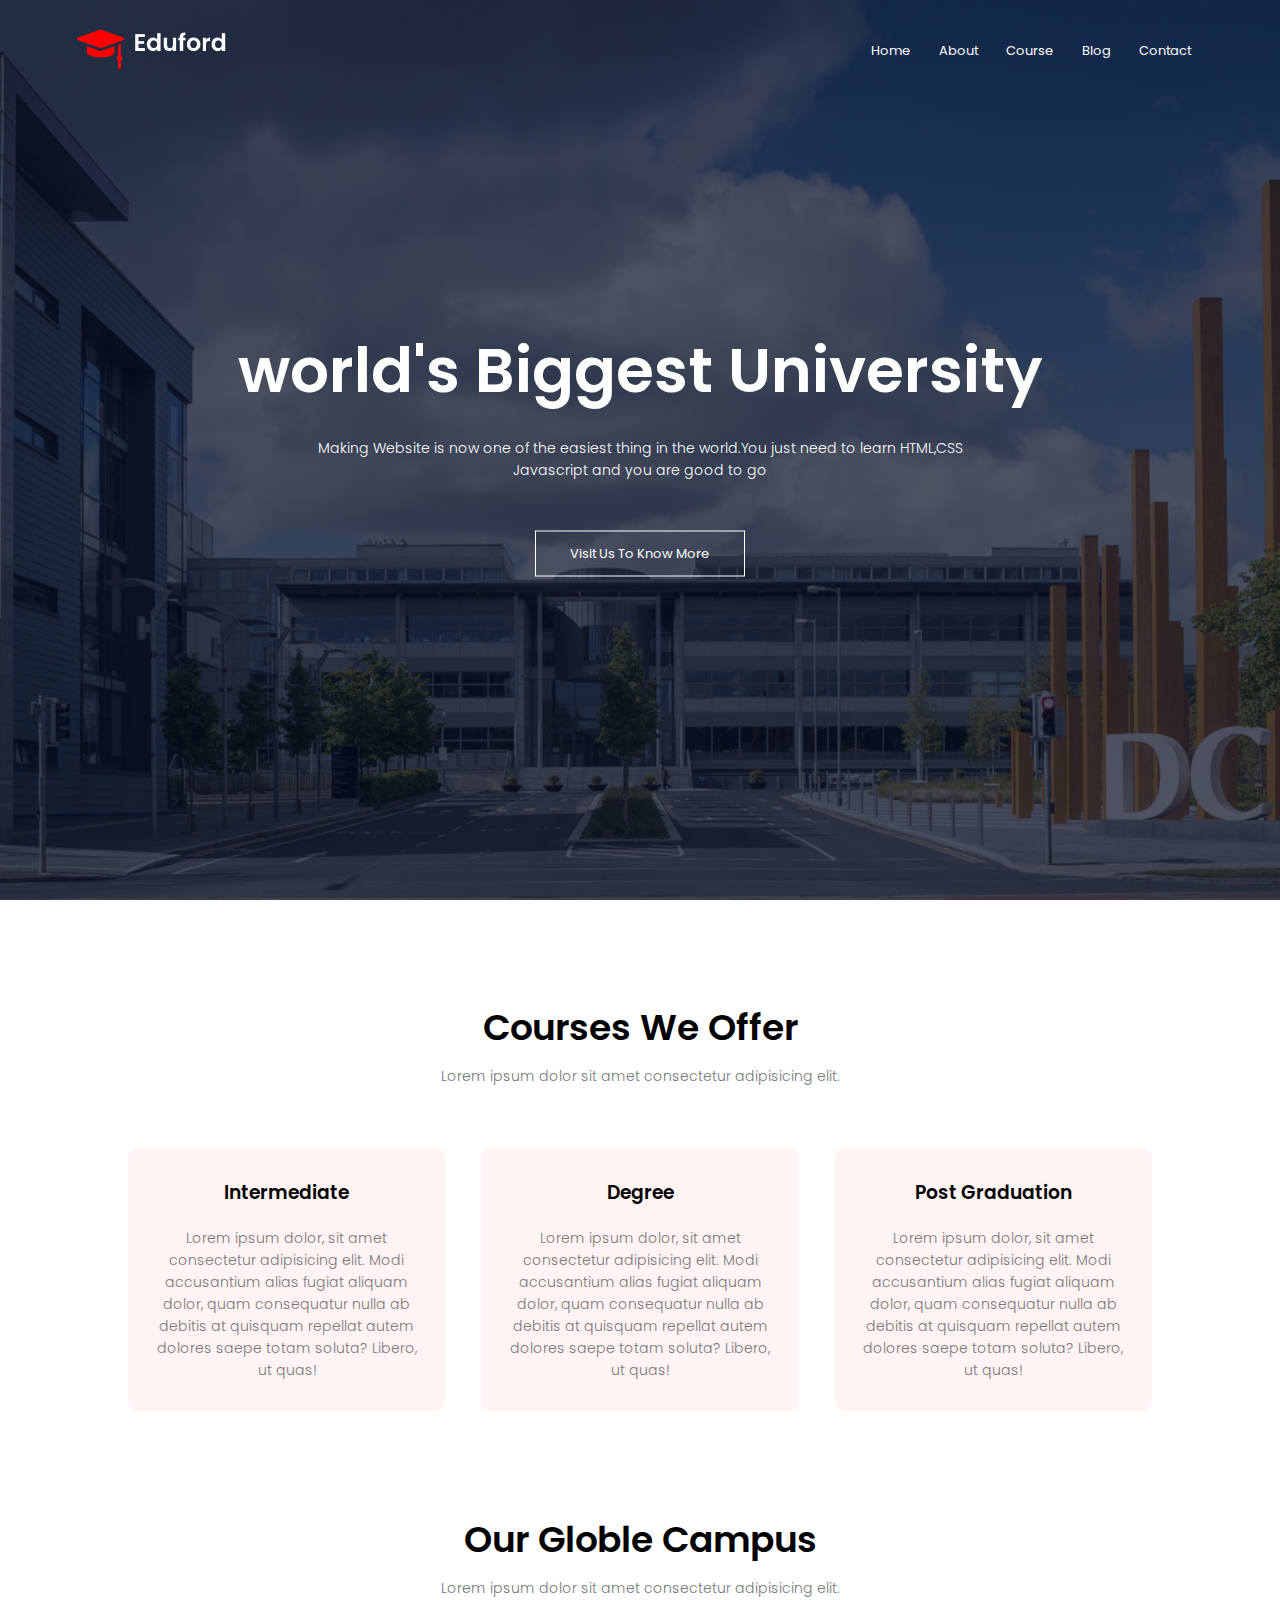
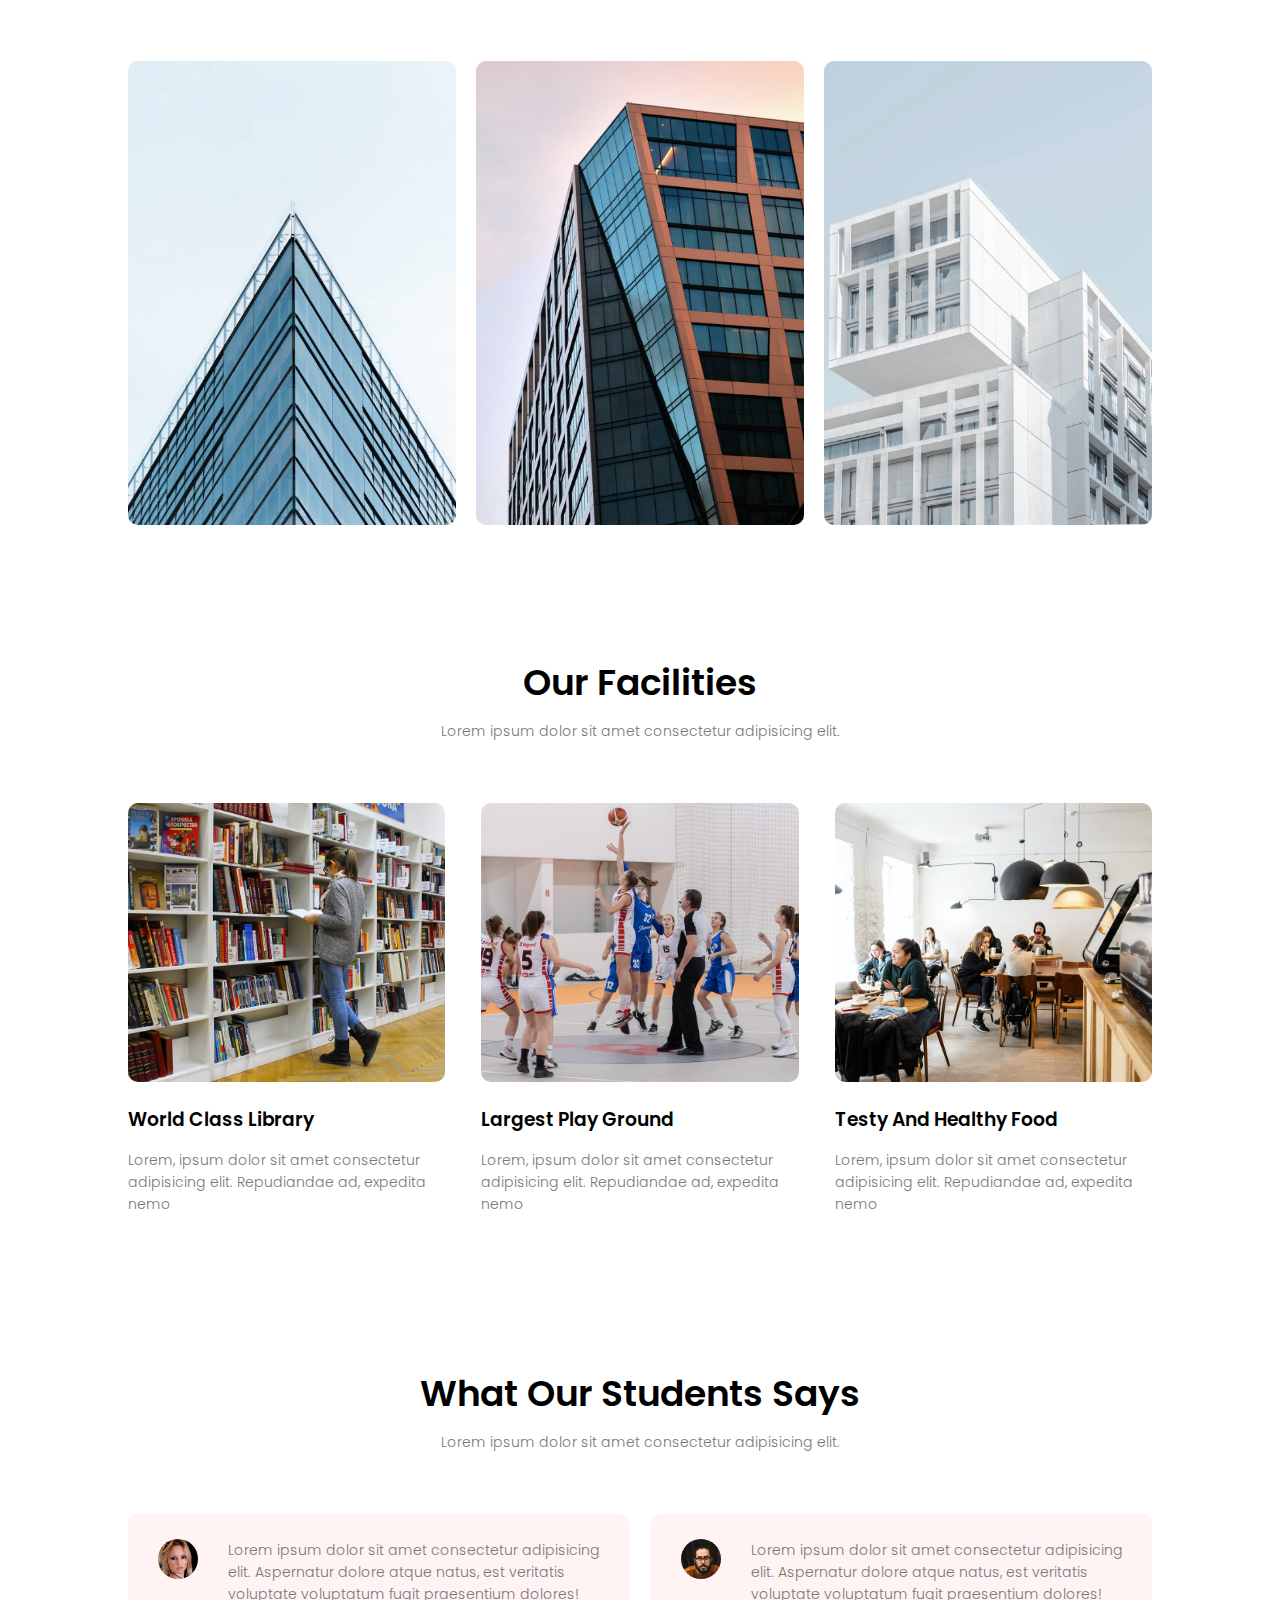
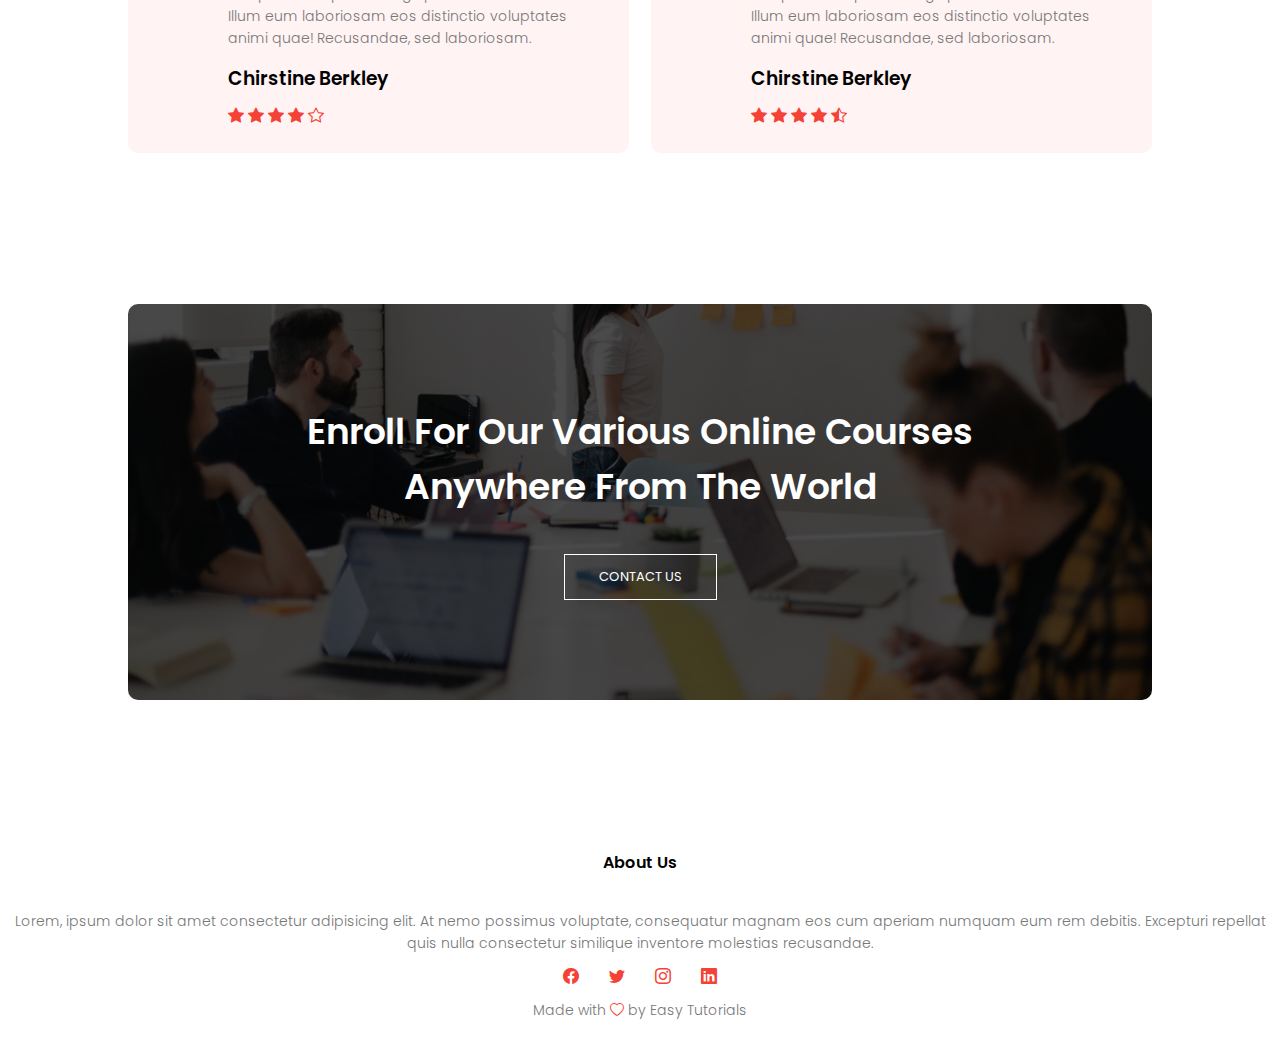
<file: index.html>
<!DOCTYPE html>
<html lang="en">
<head>
    <meta charset="UTF-8">
    <meta name="viewport" content="width=device-width, initial-scale=1.0">
    <title>Project6</title>
    <link rel="stylesheet" href="style.css">
    <link rel="preconnect" href="https://fonts.googleapis.com">
<link rel="preconnect" href="https://fonts.gstatic.com" crossorigin>
<link href="https://fonts.googleapis.com/css2?family=Poppins:ital,wght@0,200;0,300;0,400;1,200;1,300;1,400&family=Roboto:ital,wght@0,100;0,300;0,400;0,500;0,700;0,900;1,300;1,400;1,700;1,900&display=swap" rel="stylesheet">
<link rel="stylesheet" href="https://cdn.jsdelivr.net/npm/bootstrap-icons@1.3.0/font/bootstrap-icons.css">
</head>
<body>
    <section class="header">
    <nav>
        <a href="index.html" class="logo"><img src="/Assest/logo (1).png" alt=""></a>
        <div class="nav-links" id="navLinks">
            <i class="bi bi-x" onclick="hideMenu()"></i>
            <ul>
                <li><a href="index.html">Home</a></li>
                <li><a href="about.html">About</a></li>
                <li><a href="course.html">Course</a></li>
                <li><a href="blog.html">Blog</a></li>
                <li><a href="contact.html">Contact</a></li>
            </ul>
        </div>
        <i class="bi bi-list" onclick="showMenu()"></i>
    </nav>
    <div class="text-box">
        <h1>world's Biggest University</h1>
        <p>Making Website is now one of the easiest thing in the world.You just need to learn HTML,CSS <br>Javascript and you are good to go</p>
        <a href="#" class="hero-btn">Visit Us To Know More</a>
    </div>
    </section>
    <!-- courses -->
    <section class="course">
        <h1>Courses We Offer</h1>
        <p>Lorem ipsum dolor sit amet consectetur adipisicing elit.</p>

        <div class="raw">
            <div class="course-col">
                <h3>Intermediate</h3>
                <p>Lorem ipsum dolor, sit amet consectetur adipisicing elit. Modi accusantium alias fugiat aliquam dolor, quam consequatur nulla ab debitis at quisquam repellat autem dolores saepe totam soluta? Libero, ut quas!</p>
            </div>
            <div class="course-col">
                <h3>Degree</h3>
                <p>Lorem ipsum dolor, sit amet consectetur adipisicing elit. Modi accusantium alias fugiat aliquam dolor, quam consequatur nulla ab debitis at quisquam repellat autem dolores saepe totam soluta? Libero, ut quas!</p>
            </div>
            <div class="course-col">
                <h3>Post Graduation</h3>
                <p>Lorem ipsum dolor, sit amet consectetur adipisicing elit. Modi accusantium alias fugiat aliquam dolor, quam consequatur nulla ab debitis at quisquam repellat autem dolores saepe totam soluta? Libero, ut quas!</p>
            </div>
        </div>

    </section>

    <!-- campus -->

    <section class="campus">
        <h1>Our Globle Campus</h1>
        <p>Lorem ipsum dolor sit amet consectetur adipisicing elit.</p>

        <div class="raw">
            <div class="campus-col">
                <img src="Assest/london.png" alt="">
                <div class="layer">
                    <h3>LONDON</h3>
                </div>
            </div>
            <div class="campus-col">
                <img src="Assest/newyork.png" alt="">
                <div class="layer">
                    <h3>NEW YOURK</h3>
                </div>
            </div>
            <div class="campus-col">
                <img src="Assest/washington.png" alt="">
                <div class="layer">
                    <h3>WASHINGTON</h3>
                </div>
            </div>
        </div>
    </section>

    <!-- Facilities -->
    <section class="facilities">
        <h1>Our Facilities</h1>
        <p>Lorem ipsum dolor sit amet consectetur adipisicing elit.</p>

        <div class="raw">
            <div class="facilities-col">
                <img src="Assest/library.png" alt="">
                <h3>World Class Library</h3>
                <p>Lorem, ipsum dolor sit amet consectetur adipisicing elit. Repudiandae ad, expedita nemo</p>
            </div>
            <div class="facilities-col">
                <img src="Assest/basketball.png" alt="">
                <h3>Largest Play Ground</h3>
                <p>Lorem, ipsum dolor sit amet consectetur adipisicing elit. Repudiandae ad, expedita nemo</p>
            </div>
            <div class="facilities-col">
                <img src="Assest/cafeteria.png" alt="">
                <h3>Testy And Healthy Food</h3>
                <p>Lorem, ipsum dolor sit amet consectetur adipisicing elit. Repudiandae ad, expedita nemo</p>
            </div>
        </div>
    </section>

    <!-- testimonials -->

    <section class="testimonials">
        <h1>What Our Students Says</h1>
        <p>Lorem ipsum dolor sit amet consectetur adipisicing elit.</p>

        <div class="raw">
            <div class="testimonials-col">
                <img src="Assest/user1.jpg" alt="">
                <div>
                    <p>Lorem ipsum dolor sit amet consectetur adipisicing elit. Aspernatur dolore atque natus, est veritatis voluptate voluptatum fugit praesentium dolores! Illum eum laboriosam eos distinctio voluptates animi quae! Recusandae, sed laboriosam.</p>
                    <h3>Chirstine Berkley</h3>
                    <i class="bi bi-star-fill"></i>
                    <i class="bi bi-star-fill"></i>
                    <i class="bi bi-star-fill"></i>
                    <i class="bi bi-star-fill"></i>
                    <i class="bi bi-star"></i>
                </div>
            </div>
            <div class="testimonials-col">
                <img src="Assest/user2.jpg" alt="">
                <div>
                    <p>Lorem ipsum dolor sit amet consectetur adipisicing elit. Aspernatur dolore atque natus, est veritatis voluptate voluptatum fugit praesentium dolores! Illum eum laboriosam eos distinctio voluptates animi quae! Recusandae, sed laboriosam.</p>
                    <h3>Chirstine Berkley</h3>
                    <i class="bi bi-star-fill"></i>
                    <i class="bi bi-star-fill"></i>
                    <i class="bi bi-star-fill"></i>
                    <i class="bi bi-star-fill"></i>
                    <i class="bi bi-star-half"></i>
                </div>
            </div>
        </div>

    </section>

    <!-- Call to action -->
    <section class="cta">
        <h1>Enroll For Our Various Online Courses<br>Anywhere From The World</h1>
        <a href="" class="hero-btn">CONTACT US</a>
    </section>

    <!-- Footer -->
    <section class="footer">
        <h4>About Us</h4>
        <p>Lorem, ipsum dolor sit amet consectetur adipisicing elit. At nemo possimus voluptate, consequatur magnam eos cum aperiam numquam eum rem debitis. Excepturi repellat quis nulla consectetur similique inventore molestias recusandae.</p>
        <div class="icons">
            <i class="bi bi-facebook"></i>
            <i class="bi bi-twitter"></i>
            <i class="bi bi-instagram"></i>
            <i class="bi bi-linkedin"></i>
        </div>
        <p>Made with <i class="bi bi-heart"></i> by Easy Tutorials</p>
    </section>

    <!-- javaScript for togglle -->
    <script>
        var navLinks = document.getElementById("navLinks");

        function showMenu(){
            navLinks.style.right = "0";
        }

        function hideMenu(){
            navLinks.style.right = "-200px";
        }
    </script>
</body>
</html>
</file>
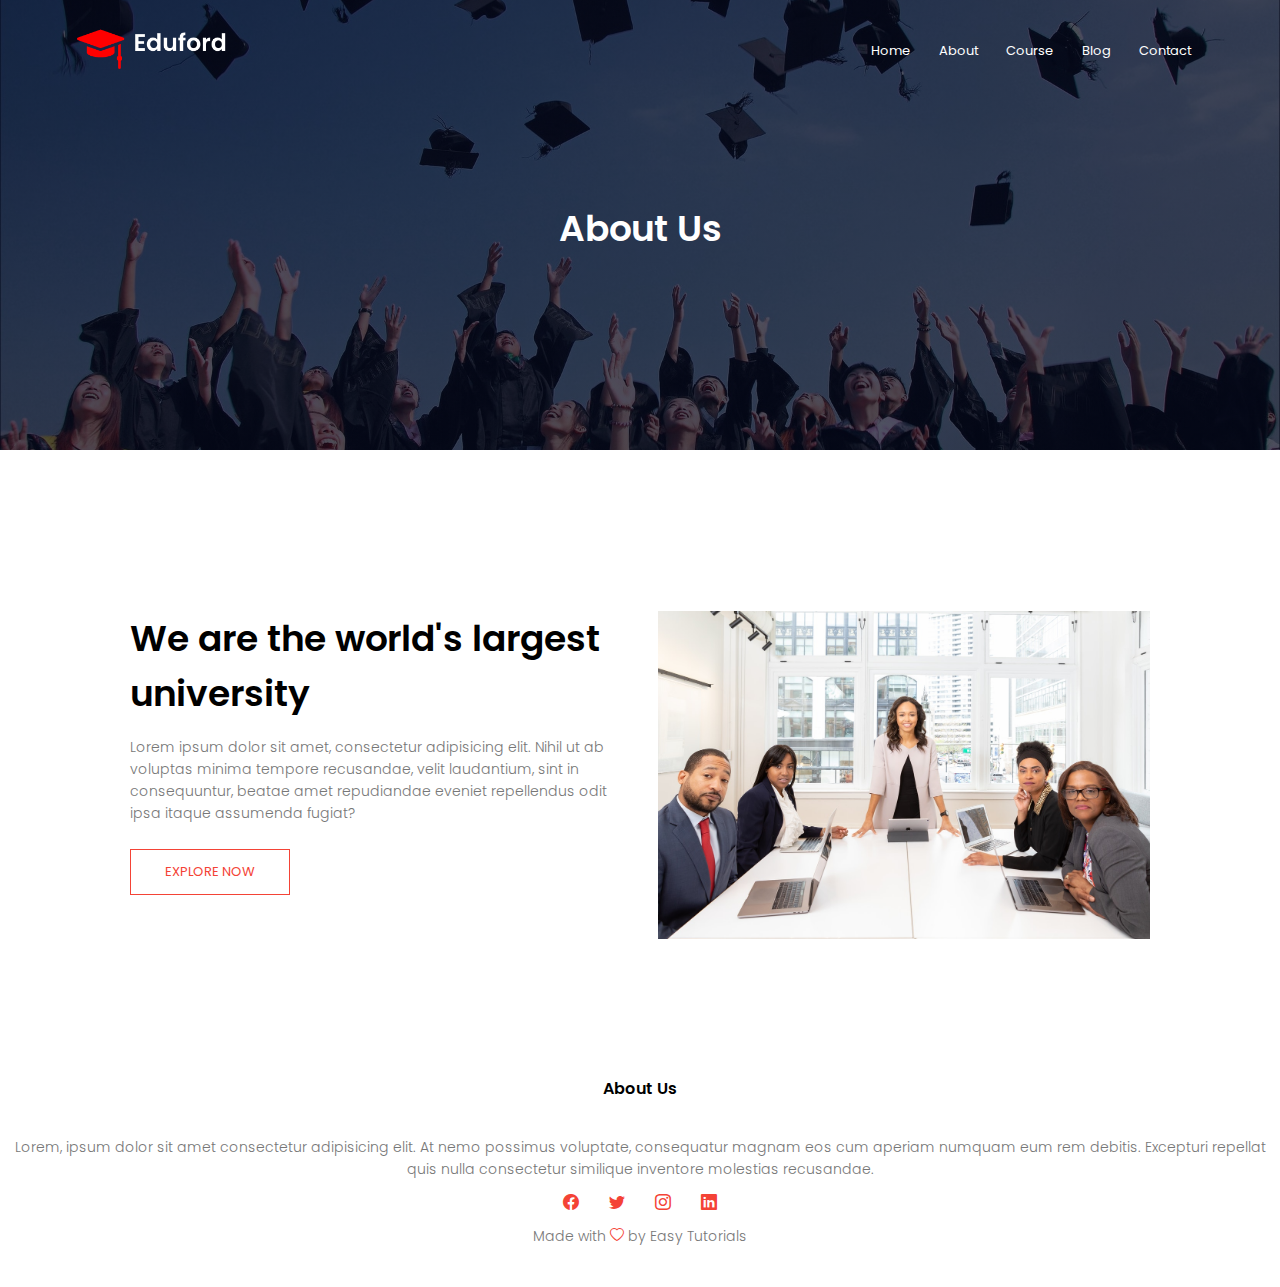
<file: about.html>
<!DOCTYPE html>
<html lang="en">
<head>
    <meta charset="UTF-8">
    <meta name="viewport" content="width=device-width, initial-scale=1.0">
    <title>Project6</title>
    <link rel="stylesheet" href="style.css">
    <link rel="preconnect" href="https://fonts.googleapis.com">
<link rel="preconnect" href="https://fonts.gstatic.com" crossorigin>
<link href="https://fonts.googleapis.com/css2?family=Poppins:ital,wght@0,200;0,300;0,400;1,200;1,300;1,400&family=Roboto:ital,wght@0,100;0,300;0,400;0,500;0,700;0,900;1,300;1,400;1,700;1,900&display=swap" rel="stylesheet">
<link rel="stylesheet" href="https://cdn.jsdelivr.net/npm/bootstrap-icons@1.3.0/font/bootstrap-icons.css">
</head>
<body>
    <section class="sub-header">
    <nav>
        <a href="index.html" class="logo"><img src="Assest/logo (1).png" alt=""></a>
        <div class="nav-links" id="navLinks">
            <i class="bi bi-x" onclick="hideMenu()"></i>
            <ul>
                <li><a href="index.html">Home</a></li>
                <li><a href="about.html">About</a></li>
                <li><a href="course.html">Course</a></li>
                <li><a href="blog.html">Blog</a></li>
                <li><a href="contact.html">Contact</a></li>
            </ul>
        </div>
        <i class="bi bi-list" onclick="showMenu()"></i>
    </nav>
    <h1>About Us</h1>
    </section>

    <!-- About us content -->
    <section class="about-us">
        <div class="raw">
            <div class="about-col">
                <h1>We are the world's largest university</h1>
                <p>Lorem ipsum dolor sit amet, consectetur adipisicing elit. Nihil ut ab voluptas minima tempore recusandae, velit laudantium, sint in consequuntur, beatae amet repudiandae eveniet repellendus odit ipsa itaque assumenda fugiat?</p>
                <a href="" class="hero-btn red-btn">EXPLORE NOW</a>
            </div>
            <div class="about-col">
                <img src="Assest/about.jpg" alt="">
            </div>
        </div>
    </section>
    
    <!-- Footer -->
    <section class="footer">
        <h4>About Us</h4>
        <p>Lorem, ipsum dolor sit amet consectetur adipisicing elit. At nemo possimus voluptate, consequatur magnam eos cum aperiam numquam eum rem debitis. Excepturi repellat quis nulla consectetur similique inventore molestias recusandae.</p>
        <div class="icons">
            <i class="bi bi-facebook"></i>
            <i class="bi bi-twitter"></i>
            <i class="bi bi-instagram"></i>
            <i class="bi bi-linkedin"></i>
        </div>
        <p>Made with <i class="bi bi-heart"></i> by Easy Tutorials</p>
    </section>

    <!-- javaScript for togglle -->
    <script>
        var navLinks = document.getElementById("navLinks");

        function showMenu(){
            navLinks.style.right = "0";
        }

        function hideMenu(){
            navLinks.style.right = "-200px";
        }
    </script>
</body>
</html>
</file>
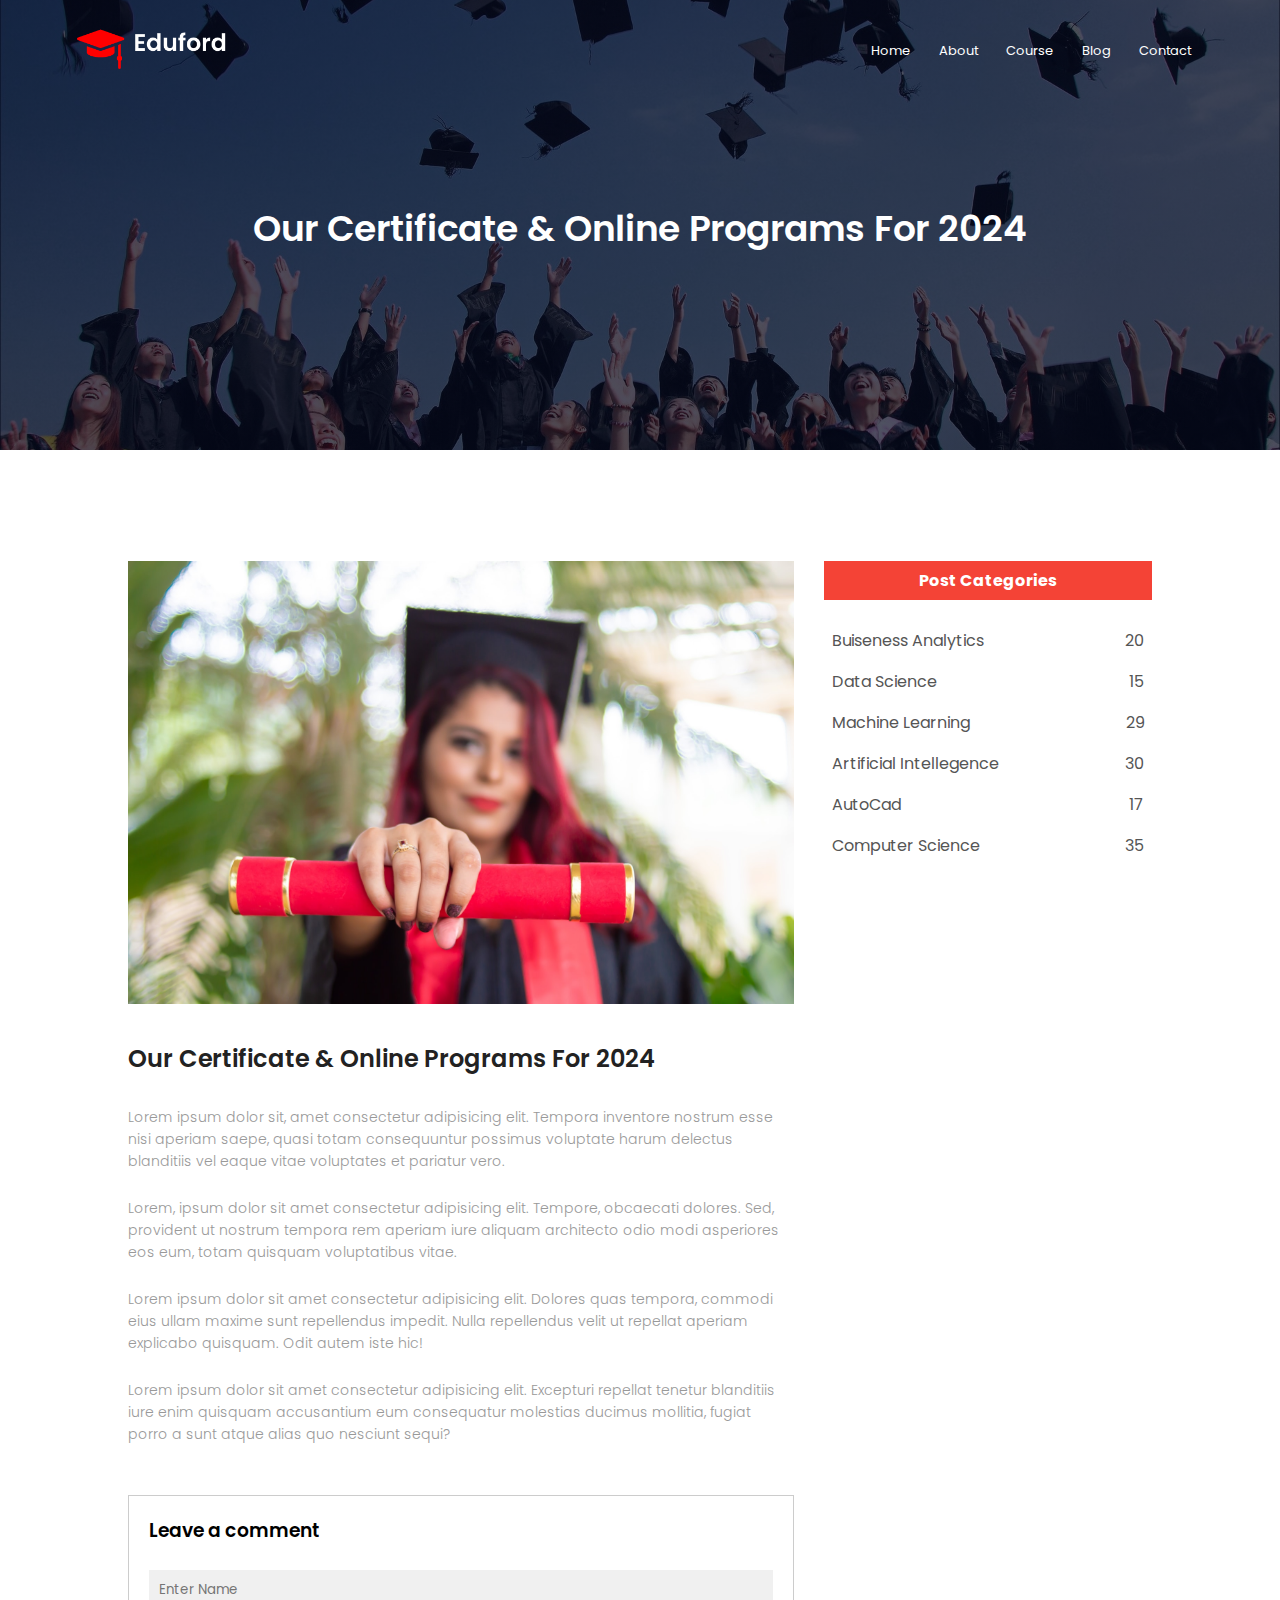
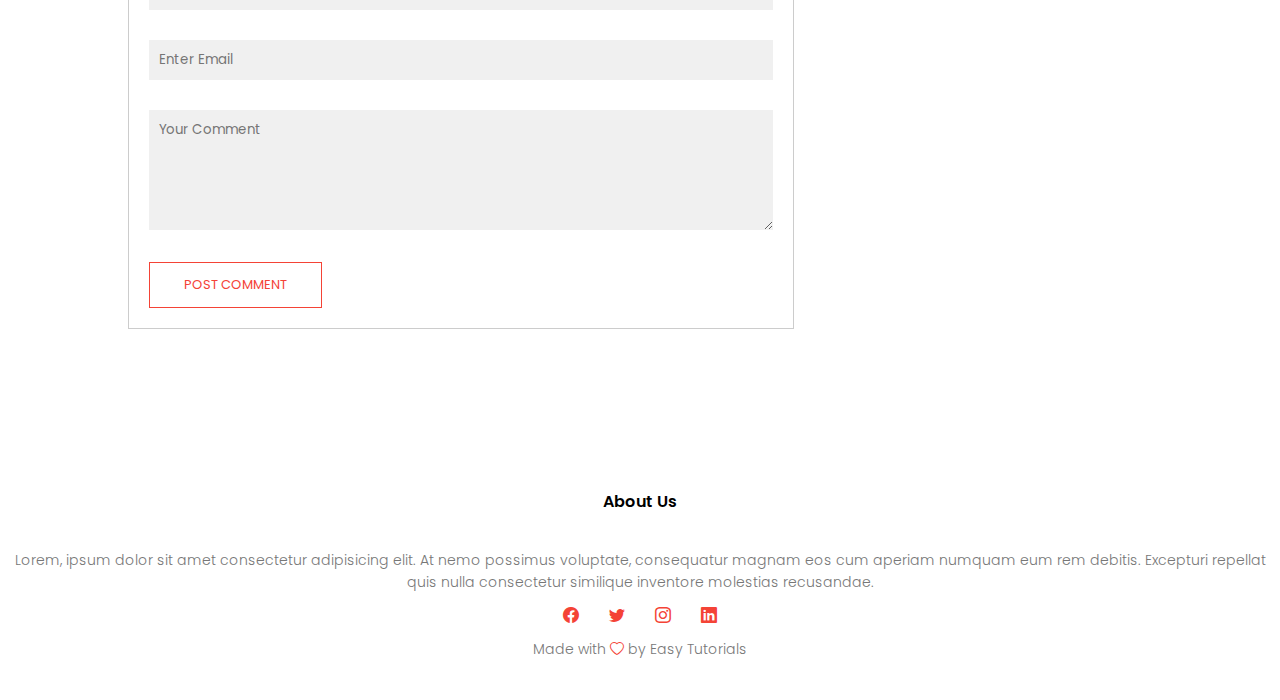
<file: blog.html>
<!DOCTYPE html>
<html lang="en">
<head>
    <meta charset="UTF-8">
    <meta name="viewport" content="width=device-width, initial-scale=1.0">
    <title>Project6</title>
    <link rel="stylesheet" href="style.css">
    <link rel="preconnect" href="https://fonts.googleapis.com">
<link rel="preconnect" href="https://fonts.gstatic.com" crossorigin>
<link href="https://fonts.googleapis.com/css2?family=Poppins:ital,wght@0,200;0,300;0,400;1,200;1,300;1,400&family=Roboto:ital,wght@0,100;0,300;0,400;0,500;0,700;0,900;1,300;1,400;1,700;1,900&display=swap" rel="stylesheet">
<link rel="stylesheet" href="https://cdn.jsdelivr.net/npm/bootstrap-icons@1.3.0/font/bootstrap-icons.css">
</head>
<body>
    <section class="sub-header">
    <nav>
        <a href="index.html" class="logo"><img src="Assest/logo (1).png" alt=""></a>
        <div class="nav-links" id="navLinks">
            <i class="bi bi-x" onclick="hideMenu()"></i>
            <ul>
                <li><a href="index.html">Home</a></li>
                <li><a href="about.html">About</a></li>
                <li><a href="course.html">Course</a></li>
                <li><a href="blog.html">Blog</a></li>
                <li><a href="contact.html">Contact</a></li>
            </ul>
        </div>
        <i class="bi bi-list" onclick="showMenu()"></i>
    </nav>
    <h1>Our Certificate & Online Programs For 2024</h1>
    </section>
    <!-- blog page content -->
    <section class="blog-content">
        <div class="raw">
            <div class="blog-left">
                <img src="Assest/certificate.jpg" alt="">
                <h2>Our Certificate & Online Programs For 2024</h2>
                <p>Lorem ipsum dolor sit, amet consectetur adipisicing elit. Tempora inventore nostrum esse nisi aperiam saepe, quasi totam consequuntur possimus voluptate harum delectus blanditiis vel eaque vitae voluptates et pariatur vero.</p>
                <br>
                <p>Lorem, ipsum dolor sit amet consectetur adipisicing elit. Tempore, obcaecati dolores. Sed, provident ut nostrum tempora rem aperiam iure aliquam architecto odio modi asperiores eos eum, totam quisquam voluptatibus vitae.</p>
                <br>
                <p>Lorem ipsum dolor sit amet consectetur adipisicing elit. Dolores quas tempora, commodi eius ullam maxime sunt repellendus impedit. Nulla repellendus velit ut repellat aperiam explicabo quisquam. Odit autem iste hic!</p>
                <br>
                <p>Lorem ipsum dolor sit amet consectetur adipisicing elit. Excepturi repellat tenetur blanditiis iure enim quisquam accusantium eum consequatur molestias ducimus mollitia, fugiat porro a sunt atque alias quo nesciunt sequi?</p>
                
                <div class="comment-box">
                    <h3>Leave a comment</h3>
                    <form action="" class="comment-form">
                        <input type="text" placeholder="Enter Name">
                        <input type="email" placeholder="Enter Email">
                        <textarea rows="5" placeholder="Your Comment"></textarea>
                        <button type="submit" class="hero-btn red-btn">POST COMMENT</button>
                    </form>
                </div>
            </div>
            <div class="blog-right">
                <h2>Post Categories</h2>
                <div>
                    <span>Buiseness Analytics</span>
                    <span>20</span>
                </div>
                <div>
                    <span>Data Science</span>
                    <span>15</span>
                </div>
                <div>
                    <span>Machine Learning</span>
                    <span>29</span>
                </div>
                <div>
                    <span>Artificial Intellegence</span>
                    <span>30</span>
                </div>
                <div>
                    <span>AutoCad</span>
                    <span>17</span>
                </div>
                <div>
                    <span>Computer Science</span>
                    <span>35</span>
                </div>
            </div>
        </div>
    </section>

    
    
    <!-- Footer -->
    <section class="footer">
        <h4>About Us</h4>
        <p>Lorem, ipsum dolor sit amet consectetur adipisicing elit. At nemo possimus voluptate, consequatur magnam eos cum aperiam numquam eum rem debitis. Excepturi repellat quis nulla consectetur similique inventore molestias recusandae.</p>
        <div class="icons">
            <i class="bi bi-facebook"></i>
            <i class="bi bi-twitter"></i>
            <i class="bi bi-instagram"></i>
            <i class="bi bi-linkedin"></i>
        </div>
        <p>Made with <i class="bi bi-heart"></i> by Easy Tutorials</p>
    </section>

    <!-- javaScript for togglle -->
    <script>
        var navLinks = document.getElementById("navLinks");

        function showMenu(){
            navLinks.style.right = "0";
        }

        function hideMenu(){
            navLinks.style.right = "-200px";
        }
    </script>
</body>
</html>
</file>
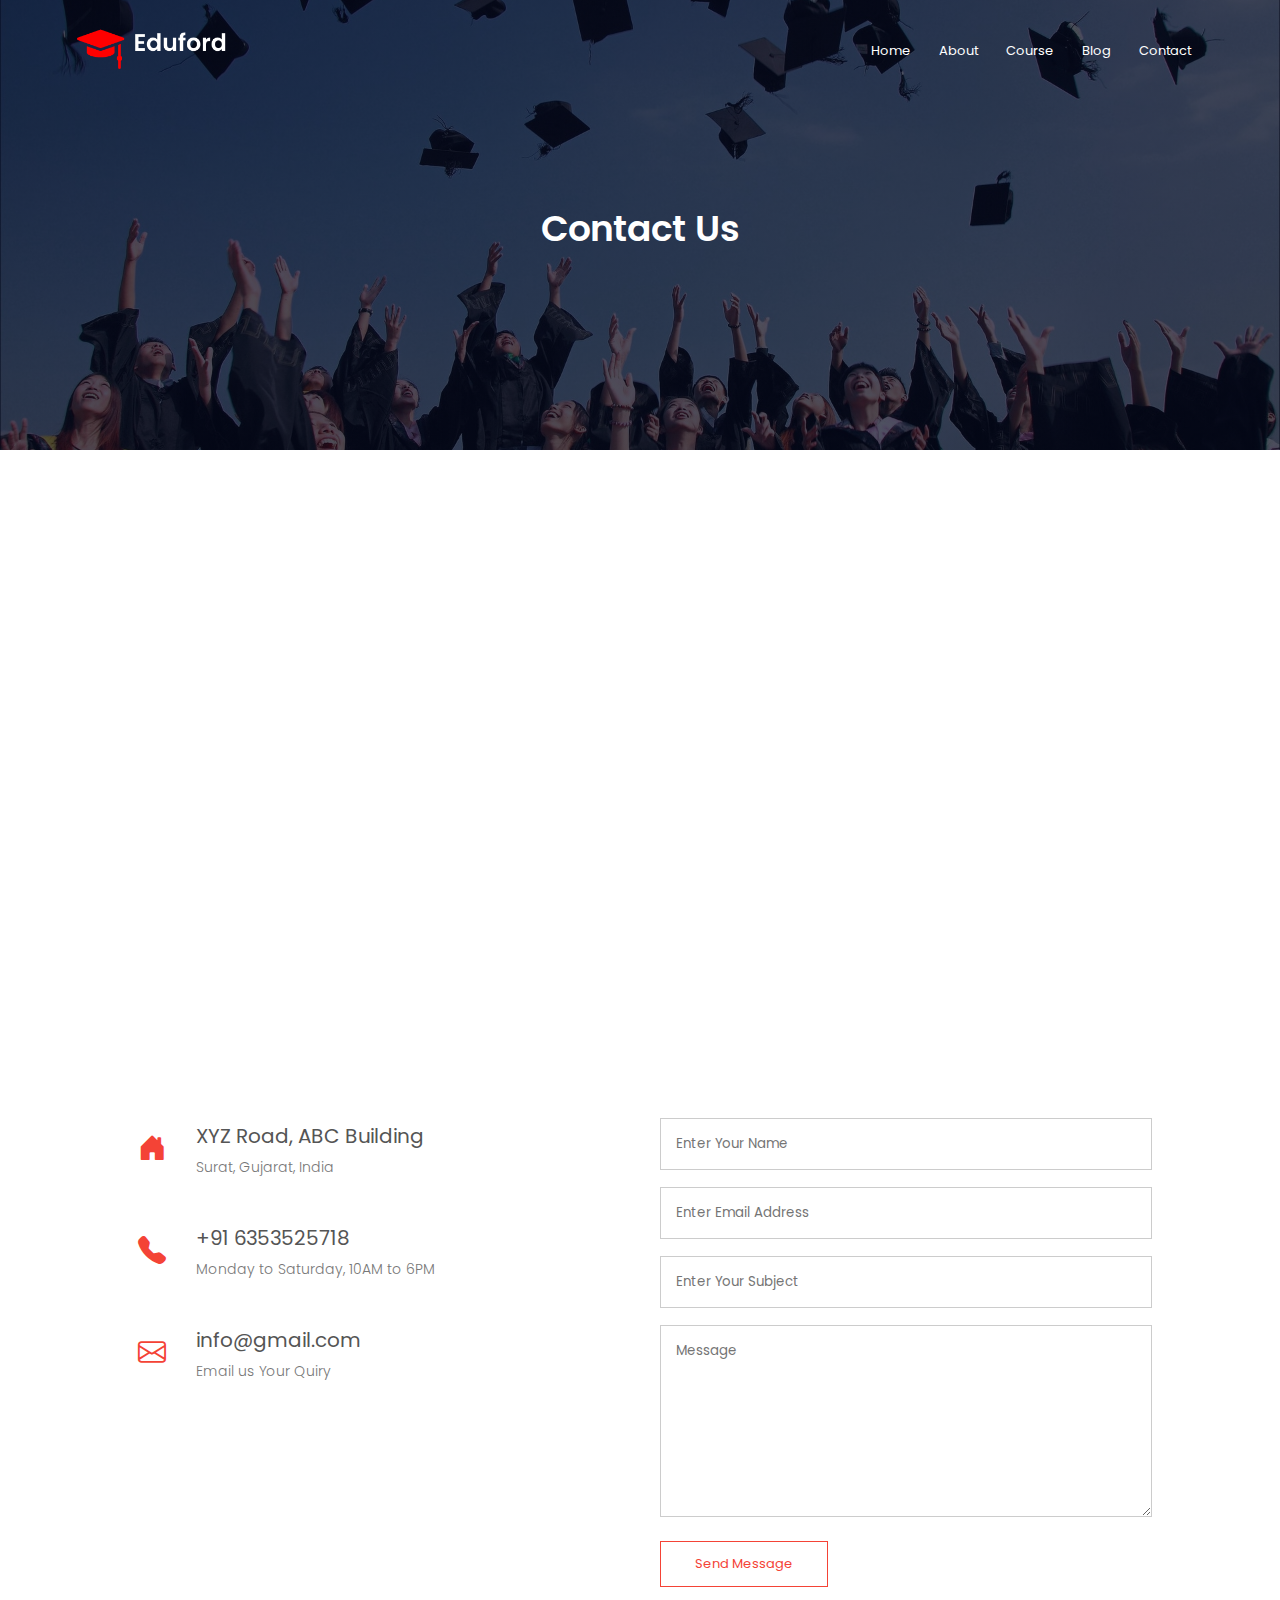
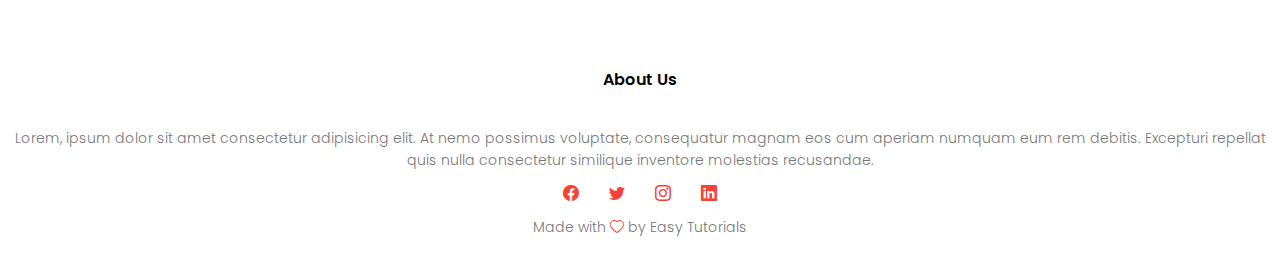
<file: contact.html>
<!DOCTYPE html>
<html lang="en">
<head>
    <meta charset="UTF-8">
    <meta name="viewport" content="width=device-width, initial-scale=1.0">
    <title>Project6</title>
    <link rel="stylesheet" href="style.css">
    <link rel="preconnect" href="https://fonts.googleapis.com">
<link rel="preconnect" href="https://fonts.gstatic.com" crossorigin>
<link href="https://fonts.googleapis.com/css2?family=Poppins:ital,wght@0,200;0,300;0,400;1,200;1,300;1,400&family=Roboto:ital,wght@0,100;0,300;0,400;0,500;0,700;0,900;1,300;1,400;1,700;1,900&display=swap" rel="stylesheet">
<link rel="stylesheet" href="https://cdn.jsdelivr.net/npm/bootstrap-icons@1.3.0/font/bootstrap-icons.css">
</head>
<body>
    <section class="sub-header">
    <nav>
        <a href="index.html" class="logo"><img src="Assest/logo (1).png" alt=""></a>
        <div class="nav-links" id="navLinks">
            <i class="bi bi-x" onclick="hideMenu()"></i>
            <ul>
                <li><a href="index.html">Home</a></li>
                <li><a href="about.html">About</a></li>
                <li><a href="course.html">Course</a></li>
                <li><a href="blog.html">Blog</a></li>
                <li><a href="contact.html">Contact</a></li>
            </ul>
        </div>
        <i class="bi bi-list" onclick="showMenu()"></i>
    </nav>
    <h1>Contact Us</h1>
    </section>
<!-- contact us -->
    <section class="location">
        <iframe src="https://www.google.com/maps/embed?pb=!1m18!1m12!1m3!1d3720.831481765523!2d72.8586710750352!3d21.159103680523067!2m3!1f0!2f0!3f0!3m2!1i1024!2i768!4f13.1!3m3!1m2!1s0x3be04fd65f74c9ad%3A0x7767281ebf0f2e03!2sNavagam%20Vegetable%20Market!5e0!3m2!1sen!2sin!4v1709022121725!5m2!1sen!2sin" width="600" height="450" style="border:0;" allowfullscreen="" loading="lazy" referrerpolicy="no-referrer-when-downgrade"></iframe>
    </section>

    <section class="contact-us">
        <div class="raw">
            <div class="contact-col">
                <div>
                    <i class="bi bi-house-door-fill"></i>
                    <span>
                        <h5>XYZ Road, ABC Building</h5>
                        <p>Surat, Gujarat, India</p>
                    </span>
                </div>
                <div>
                    <i class="bi bi-telephone-fill"></i>
                    <span>
                        <h5>+91 6353525718</h5>
                        <p>Monday to Saturday, 10AM to 6PM</p>
                    </span>
                </div>
                <div>
                    <i class="bi bi-envelope"></i>
                    <span>
                        <h5>info@gmail.com</h5>
                        <p>Email us Your Quiry</p>
                    </span>
                </div>
            </div>
            <div class="contact-col">
                <form action="">
                    <input type="text" placeholder="Enter Your Name" required>
                    <input type="email" placeholder="Enter Email Address" required>
                    <input type="text" placeholder="Enter Your Subject" required>
                    <textarea rows="8" placeholder="Message" required></textarea>
                    <button type="submit" class="hero-btn red-btn">Send Message</button>
                </form>
            </div>

        </div>
    </section>

    
    <!-- Footer -->
    <section class="footer">
        <h4>About Us</h4>
        <p>Lorem, ipsum dolor sit amet consectetur adipisicing elit. At nemo possimus voluptate, consequatur magnam eos cum aperiam numquam eum rem debitis. Excepturi repellat quis nulla consectetur similique inventore molestias recusandae.</p>
        <div class="icons">
            <i class="bi bi-facebook"></i>
            <i class="bi bi-twitter"></i>
            <i class="bi bi-instagram"></i>
            <i class="bi bi-linkedin"></i>
        </div>
        <p>Made with <i class="bi bi-heart"></i> by Easy Tutorials</p>
    </section>

    <!-- javaScript for togglle -->
    <script>
        var navLinks = document.getElementById("navLinks");

        function showMenu(){
            navLinks.style.right = "0";
        }

        function hideMenu(){
            navLinks.style.right = "-200px";
        }
    </script>
</body>
</html>
</file>
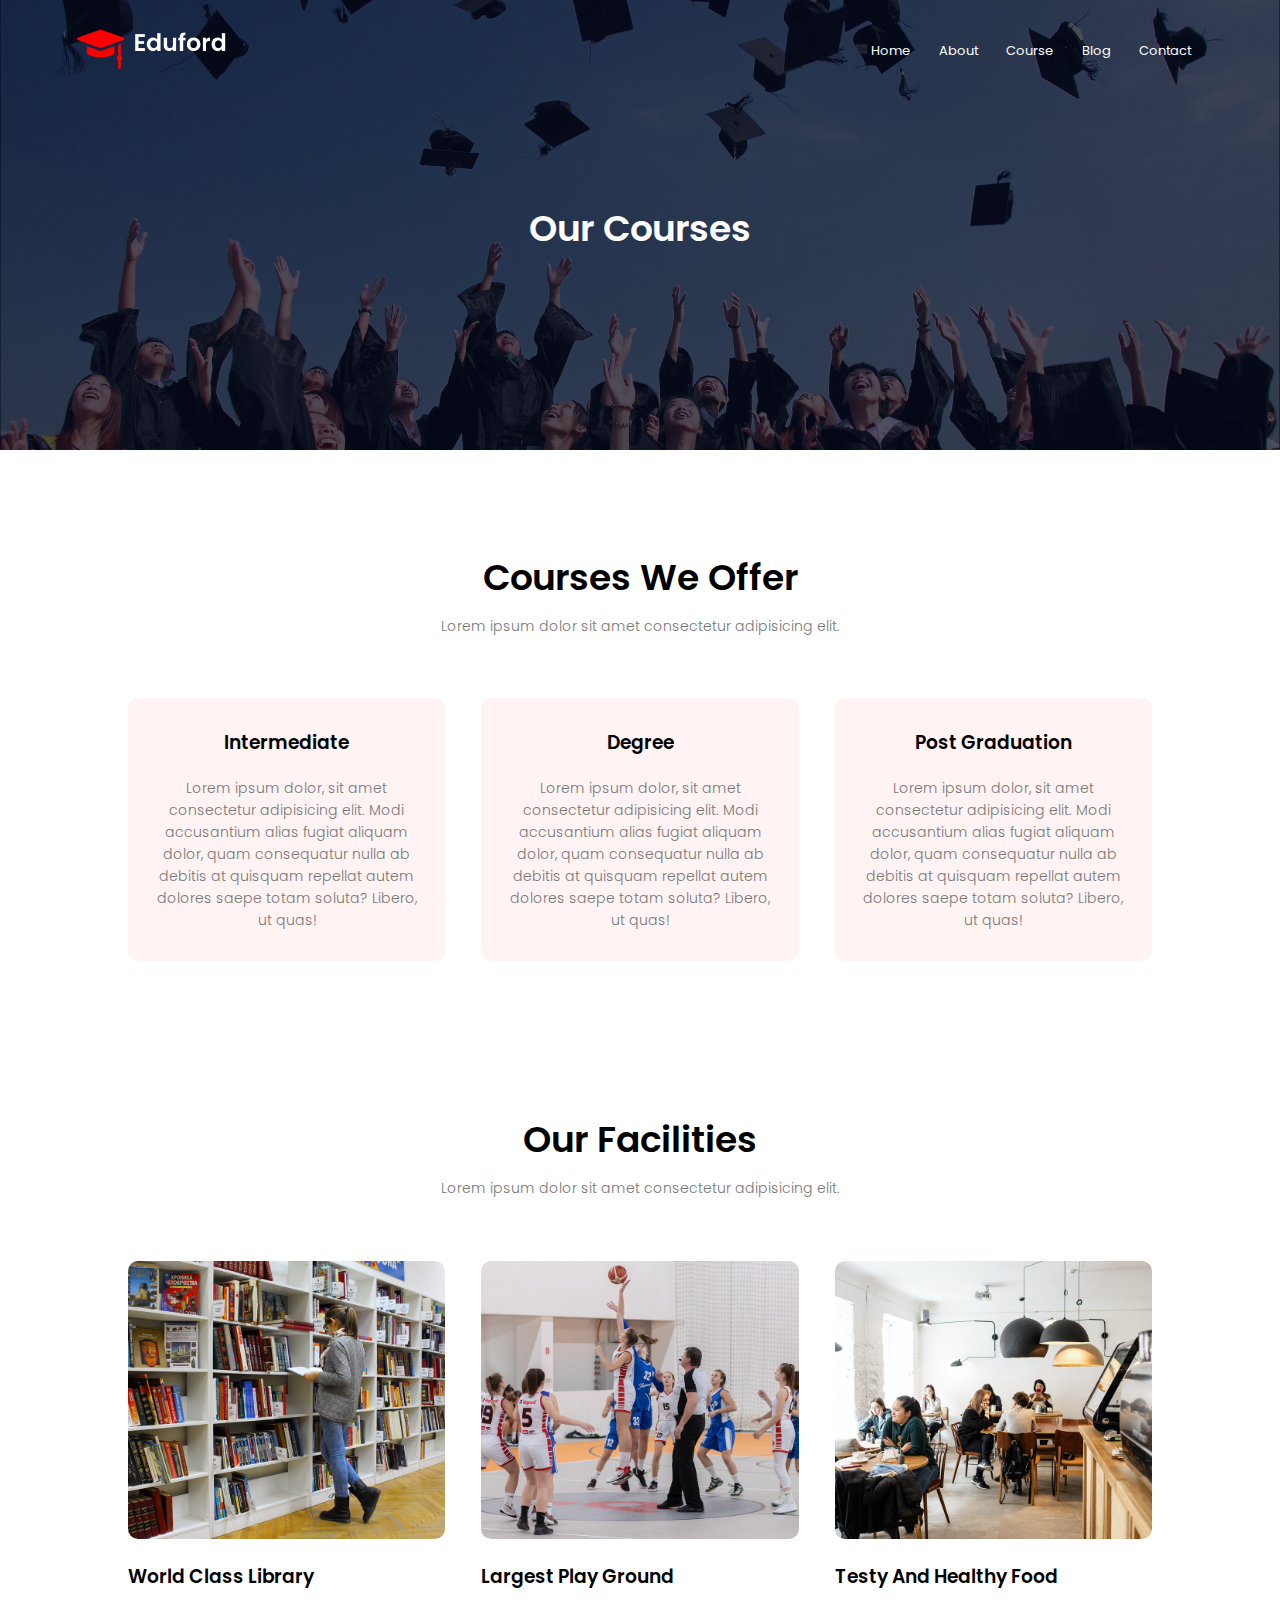
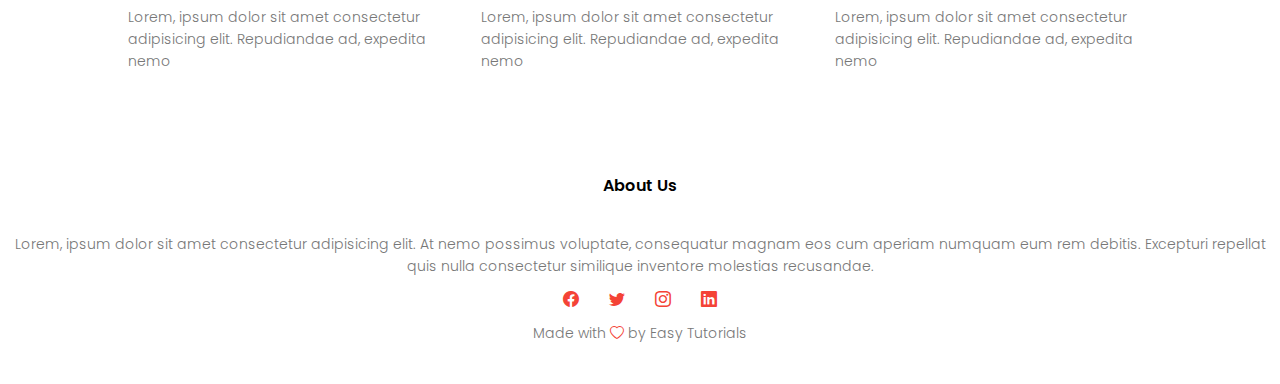
<file: course.html>
<!DOCTYPE html>
<html lang="en">
<head>
    <meta charset="UTF-8">
    <meta name="viewport" content="width=device-width, initial-scale=1.0">
    <title>Project6</title>
    <link rel="stylesheet" href="style.css">
    <link rel="preconnect" href="https://fonts.googleapis.com">
<link rel="preconnect" href="https://fonts.gstatic.com" crossorigin>
<link href="https://fonts.googleapis.com/css2?family=Poppins:ital,wght@0,200;0,300;0,400;1,200;1,300;1,400&family=Roboto:ital,wght@0,100;0,300;0,400;0,500;0,700;0,900;1,300;1,400;1,700;1,900&display=swap" rel="stylesheet">
<link rel="stylesheet" href="https://cdn.jsdelivr.net/npm/bootstrap-icons@1.3.0/font/bootstrap-icons.css">
</head>
<body>
    <section class="sub-header">
    <nav>
        <a href="index.html" class="logo"><img src="Assest/logo (1).png" alt=""></a>
        <div class="nav-links" id="navLinks">
            <i class="bi bi-x" onclick="hideMenu()"></i>
            <ul>
                <li><a href="index.html">Home</a></li>
                <li><a href="about.html">About</a></li>
                <li><a href="course.html">Course</a></li>
                <li><a href="blog.html">Blog</a></li>
                <li><a href="contact.html">Contact</a></li>
            </ul>
        </div>
        <i class="bi bi-list" onclick="showMenu()"></i>
    </nav>
    <h1>Our Courses</h1>
    </section>
<!-- course -->
    <section class="course">
        <h1>Courses We Offer</h1>
        <p>Lorem ipsum dolor sit amet consectetur adipisicing elit.</p>

        <div class="raw">
            <div class="course-col">
                <h3>Intermediate</h3>
                <p>Lorem ipsum dolor, sit amet consectetur adipisicing elit. Modi accusantium alias fugiat aliquam dolor, quam consequatur nulla ab debitis at quisquam repellat autem dolores saepe totam soluta? Libero, ut quas!</p>
            </div>
            <div class="course-col">
                <h3>Degree</h3>
                <p>Lorem ipsum dolor, sit amet consectetur adipisicing elit. Modi accusantium alias fugiat aliquam dolor, quam consequatur nulla ab debitis at quisquam repellat autem dolores saepe totam soluta? Libero, ut quas!</p>
            </div>
            <div class="course-col">
                <h3>Post Graduation</h3>
                <p>Lorem ipsum dolor, sit amet consectetur adipisicing elit. Modi accusantium alias fugiat aliquam dolor, quam consequatur nulla ab debitis at quisquam repellat autem dolores saepe totam soluta? Libero, ut quas!</p>
            </div>
        </div>

    </section>

     <!-- Facilities -->
     <section class="facilities">
        <h1>Our Facilities</h1>
        <p>Lorem ipsum dolor sit amet consectetur adipisicing elit.</p>

        <div class="raw">
            <div class="facilities-col">
                <img src="Assest/library.png" alt="">
                <h3>World Class Library</h3>
                <p>Lorem, ipsum dolor sit amet consectetur adipisicing elit. Repudiandae ad, expedita nemo</p>
            </div>
            <div class="facilities-col">
                <img src="Assest/basketball.png" alt="">
                <h3>Largest Play Ground</h3>
                <p>Lorem, ipsum dolor sit amet consectetur adipisicing elit. Repudiandae ad, expedita nemo</p>
            </div>
            <div class="facilities-col">
                <img src="Assest/cafeteria.png" alt="">
                <h3>Testy And Healthy Food</h3>
                <p>Lorem, ipsum dolor sit amet consectetur adipisicing elit. Repudiandae ad, expedita nemo</p>
            </div>
        </div>
    </section>

    
    <!-- Footer -->
    <section class="footer">
        <h4>About Us</h4>
        <p>Lorem, ipsum dolor sit amet consectetur adipisicing elit. At nemo possimus voluptate, consequatur magnam eos cum aperiam numquam eum rem debitis. Excepturi repellat quis nulla consectetur similique inventore molestias recusandae.</p>
        <div class="icons">
            <i class="bi bi-facebook"></i>
            <i class="bi bi-twitter"></i>
            <i class="bi bi-instagram"></i>
            <i class="bi bi-linkedin"></i>
        </div>
        <p>Made with <i class="bi bi-heart"></i> by Easy Tutorials</p>
    </section>

    <!-- javaScript for togglle -->
    <script>
        var navLinks = document.getElementById("navLinks");

        function showMenu(){
            navLinks.style.right = "0";
        }

        function hideMenu(){
            navLinks.style.right = "-200px";
        }
    </script>
</body>
</html>
</file>
<file: style.css>
*{
    margin: 0;
    padding: 0;
    font-family: "Poppins", sans-serif;
}
.header{
    min-height: 100vh;
    width: 100%;
    background-image: linear-gradient(rgba(4,9,30,0.7),rgba(4,9,30,0.7)),url(Assest/banner.png);
    background-position: center;
    background-size: cover;
    position: relative;
}
nav{
    display: flex;
    padding:2% 6% ;
    justify-content:space-between ;
    align-items: center;
}
nav img{
    width: 150px;
}
.nav-links{
    flex: 1;
    text-align: right;
}
.nav-links ul li{
    list-style: none;
    display: inline-block;
    padding: 8px 12px;
    position: relative;
}
.nav-links ul li a{
    color: #fff;
    text-decoration: none;
    font-size: 13px;
}
.nav-links ul li::after{
    content: '';
    width: 0%;
    height: 2px;
    background: #f44336;
    display: block;
    margin: auto;
    transition: 0.5s;
}
.nav-links ul li:hover::after{
    width: 100%;
}
.text-box{
    width: 90%;
    color: #fff;
    position: absolute;
    top: 50%;
    left: 50%;
    transform: translate(-50%,-50%);
    text-align: center;
}
.text-box h1{
    font-size: 62px;
}
.text-box p{
    margin: 10px 0 40px;
    font-size: 14px;
    color: #fff;
}
.hero-btn{
    display: inline-block;
    text-decoration: none;
    color: #fff;
    font-size: 13px;
    border: 1px solid #fff;
    padding: 12px 34px;
    background: transparent;
    position: relative;
    cursor: pointer;
}
.hero-btn:hover{
    border: 1px solid #f44336;
    background: #f44336;
    transition: 1s;
}
nav .bi{
    display: none;
}
@media(max-width: 700px) {
    .text-box h1{
        font-size: 20px;
    }
    .nav-links ul li{
        display: block;
    }
    .nav-links{
        position: fixed;
        background: #f44336;
        height: 100vh;
        width: 200px;
        top: 0;
        right: -200px;
        text-align: left;
        z-index: 2;
        transition: 1s;
    }
    nav .bi{
        display: block;
        color: #fff;
        margin: 10px;
        font-size: 22px;
        cursor: pointer;
    }
    .nav-links ul{
        padding: 30px;
    }
    
}
/* courses */
.course{
    width: 80%;
    margin: auto;
    text-align: center;
    padding-top: 100px;
}
h1{
    font-size: 36px;
    font-weight: 600;
}
p{
    color: #777;
    font-size: 14px;
    font-weight: 300;
    line-height: 22px;
    padding: 10px;
}
.raw{
    margin-top: 5%;
    display: flex;
    justify-content: space-between;
}
.course-col{
    flex-basis: 31%;
    background: #fff3f3;
    border-radius: 10px;
    margin-bottom: 5%;
    padding: 20px 12px;
    box-sizing: border-box;
    transition: 0.5s;
}
h3{
    text-align: center;
    font-weight: 600;
    margin: 10px 0;
}
.course-col:hover{
    box-shadow: 0 0 20px 0px rgba(0,0,0,0.2);
}
@media(max-width: 700px){
    .raw{
        flex-direction: column;
    }

}
/* campus */
.campus{
    width: 80%;
    margin: auto;
    text-align: center;
    padding-top: 50px;
}
.campus-col{
    flex-basis: 32%;
    border-radius: 10px;
    margin-bottom: 30px;
    position: relative;
    overflow: hidden;
}
.campus-col img{
    width: 100%;
    display: block;
}
.layer{
    background: transparent;
    height: 100%;
    width: 100%;
    position: absolute;
    top: 0;
    left: 0;
    transition: 0.5s;
}
.layer:hover{
    background: rgba(226,0,0,0.7);
}
.layer h3{
    width: 100%;
    font-weight: 500;
    color: #fff;
    font-size: 26px;
    bottom: 0;
    left: 50%;
    transform: translateX(-50%);
    position: absolute;
    opacity: 0;
    transition: 0.5s;
}
.layer:hover h3{
    bottom: 49%;
    opacity: 1; 
}
.facilities{
    width: 80%;
    margin: auto;
    text-align: center;
    padding-top: 100px;
}
.facilities-col{
    flex-basis: 31%;
    border-radius: 10px;
    margin-bottom: 5%;
    text-align: left;
}
.facilities-col img{
    width: 100%;
    border-radius: 10px;
}
.facilities-col p{
    padding: 0;
}
.facilities-col h3{
    margin-top: 16px;
    margin-bottom: 15px;
    text-align: left;
}
/* testimonials */
.testimonials{
    width: 80%;
    margin: auto;
    text-align: center;
    padding-top: 100px;
}
.testimonials-col{
    flex-basis: 44%;
    border-radius: 10px;
    margin-bottom: 5%;
    text-align: left;
    background: #fff3f3;
    padding: 25px;
    cursor: pointer;
    display: flex;
}
.testimonials-col img{
    height: 40px;
    margin-left: 5px;
    margin-right: 30px;
    border-radius: 50%;
}
.testimonials-col p{
    padding: 0;
}
.testimonials-col h3{
    margin-top: 15px;
    text-align: left;
}
.testimonials-col .bi{
    color: #f44336;
}
@media(max-width:700px){
    .testimonials-col img{
        margin-left: 0px;
        margin-right: 15px;
    }
}
/* call to action */
.cta{
    margin: 100px auto;
    width: 80%;
    background-image: linear-gradient(rgba(0,0,0,0.7),rgba(0,0,0,0.7)),url(Assest/banner2.jpg);
    background-position: center;
    background-size: cover;
    border-radius: 10px;
    text-align: center;
    padding: 100px 0;
}
.cta h1{
    color: #fff;
    margin-bottom: 40px;
    padding: 0;
}
@media(max-width:700px) {
    .cta h1{
        font-size: 24px;
    }
}
/* footer */
.footer{
    width: 100%;
    text-align: center;
    padding: 30px 0;
}
.footer h4{
    margin-top: 20px;
    margin-bottom: 25px;
    font-weight: 600;
}
.icons .bi{
    color: #f44336;
    margin: 0 13px;
    cursor: pointer;
    padding: 18px 0;
}
.bi-heart{
    color: #f44336;
}

/* About us page */
.sub-header{
    height: 50vh;
    width: 100%;
    background-image: linear-gradient(rgba(4,9,30,0.7),rgba(4,9,30,0.7)),url(Assest/background.jpg);
    background-size: cover;
    background-position: center;
    color: #fff;
    text-align: center;
}
.sub-header h1{
    margin-top: 100px;
}
.about-us{
    width: 80%;
    margin: auto;
    padding-top: 80px;
    padding-bottom: 50px;
}
.about-col{
    flex-basis: 48%;
    padding: 30px 2px;
}
.about-col img{
    width: 100%;
}
.about-col h1{
    padding-top: 0;
}
.about-col p{
    padding: 15px 0 25px;
}
.red-btn{
    border: 1px solid #f44336;
    background: transparent;
    color: #f44336;
}
.red-btn:hover{
    color: #fff;
}
/* blog content */
.blog-content{
    width: 80%;
    margin: auto;
    padding: 60px 0;
}
.blog-left{
    flex-basis: 65%;
}
.blog-left img{
    width: 100%;
}
.blog-left h2{
    color: #222;
    font-weight: 600;
    margin: 30px 0;
}
.blog-left p{
    color: #999;
    padding: 0;
}
.blog-right{
    flex-basis: 32%;
}
.blog-right h2{
    background: #f44336;
    color: #fff;
    padding: 7px 0;
    font-size: 16px;
    margin-bottom: 20px;
    text-align: center;
}
.blog-right div{
    display: flex;
    align-items: center;
    justify-content: space-between;
    color: #555;
    padding: 8px;
    box-sizing: border-box;
}
.comment-box{
    border: 1px solid #ccc;
    margin: 50px 0;
    padding: 10px 20px;
}
.comment-box h3{
    text-align: left;
}
.comment-form input, .comment-form textarea{
    width: 100%;
    padding: 10px;
    margin: 15px 0;
    box-sizing: border-box;
    border: none;
    outline: none;
    background: #f0f0f0;
}
.comment-form button{
    margin: 10px 0;
}
@media(max-width:700px){
    .sub-header h1{
        font-size: 24px;
    }
}
/* contact us page */
.location{
    width: 80%;
    margin: auto;
    padding: 80px 0;
}
.location iframe{
    width: 100%;
}
.contact-us{
    width: 80%;
    margin: auto;
}
.contact-col{
    flex-basis: 48%;
    margin-bottom: 30px;
}
.contact-col div{
    display: flex;
    align-items: center;
    margin-bottom: 40px;
}
.contact-col div .bi{
    font-size: 28px;
    color: #f44336;
    margin: 10px;
    margin-right: 30px;
}
.contact-col div p{
    padding: 0;
}
.contact-col div h5{
    font-size: 20px;
    margin-bottom: 5px;
    color: #555;
    font-weight: 400;
}
.contact-col input, .contact-col textarea{
    width: 100%;
    padding: 15px;
    margin-bottom: 17px;
    outline: none;
    border: 1px solid #ccc;
    box-sizing: border-box;
}
</file>
